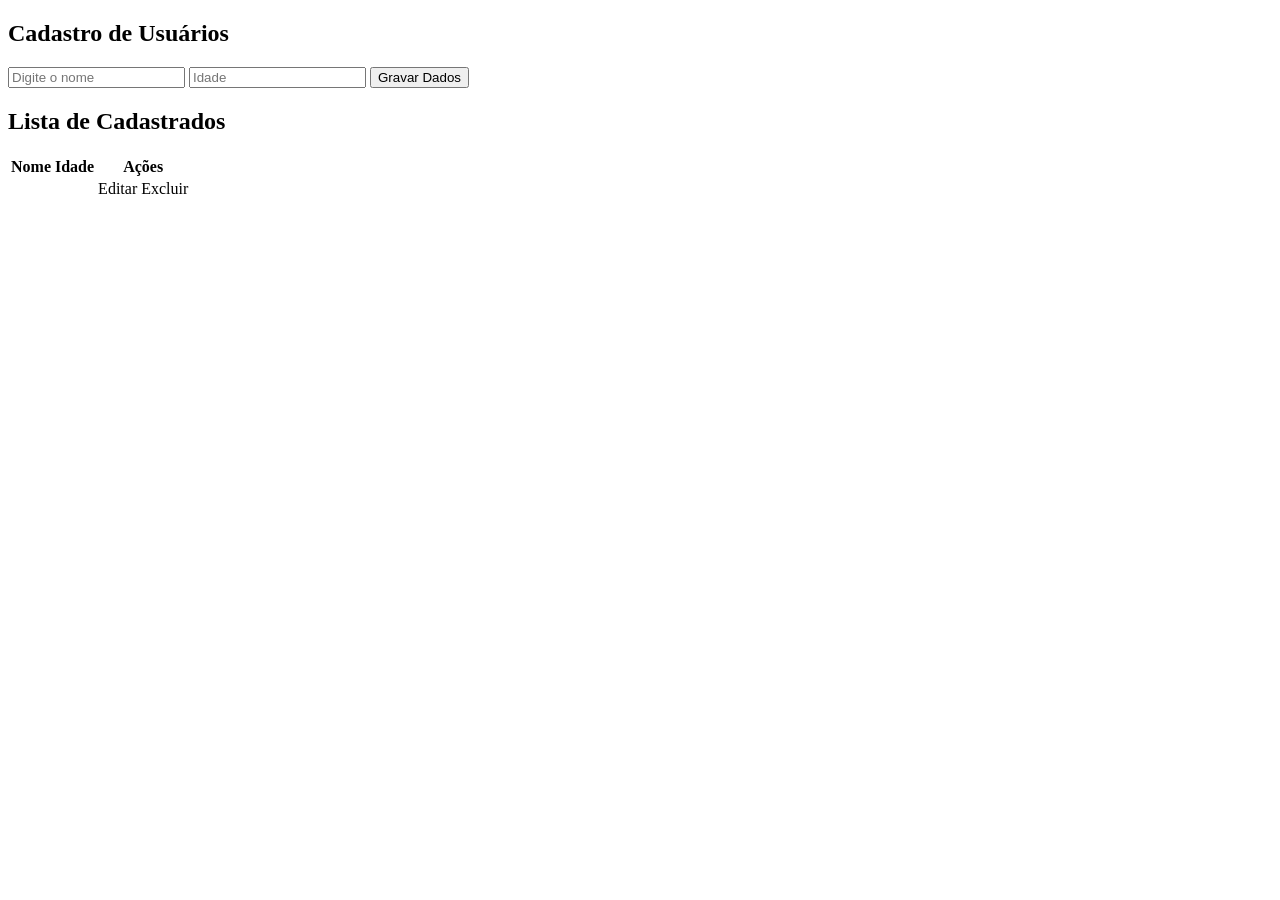
<file: SpringBoot_Projeto04_Crud/src/main/resources/templates/index.html>
<!DOCTYPE html>
<!-- Define que o documento é HTML5 -->

<html xmlns:th="http://www.thymeleaf.org">
<!-- Ativa o Thymeleaf (th:...) para usar variáveis vindas do Controller -->

<head>
    <meta charset="UTF-8">
    <title>Meu Primeiro CRUD Spring</title>

    <!-- Importa o CSS da pasta static/css -->
    <!-- O @{} é do Thymeleaf para resolver o caminho -->
    <link rel="stylesheet" th:href="@{/css/style.css}">
</head>

<body>

<div class="container">
    <h2>Cadastro de Usuários</h2>

    <!-- FORMULÁRIO -->
    <!-- th:action → para onde os dados vão (mapeia com @PostMapping("/salvar")) -->
    <!-- th:object="${pessoa}" → conecta o formulário com o objeto Pessoa do Controller -->
    <form th:action="@{/pessoas/salvar}" th:object="${pessoa}" method="POST">

        <!-- Campo escondido (ID) -->
        <!-- MUITO IMPORTANTE -->
        <!-- Se tiver ID → UPDATE -->
        <!-- Se NÃO tiver ID → INSERT -->
        <input type="hidden" th:field="*{id}" />

        <!-- Campo nome -->
        <!-- th:field="*{nome}" conecta com atributo "nome" da classe Pessoa -->
        <input type="text" th:field="*{nome}" placeholder="Digite o nome" required />

        <!-- Campo idade -->
        <input type="number" th:field="*{idade}" placeholder="Idade" required />

        <!-- Botão que envia o formulário -->
        <button type="submit">Gravar Dados</button>
    </form>

    <h2>Lista de Cadastrados</h2>

    <!-- TABELA COM OS DADOS -->
    <table>
        <thead>
        <tr>
            <th>Nome</th>
            <th>Idade</th>
            <th>Ações</th>
        </tr>
        </thead>

        <tbody>

        <!-- LOOP -->
        <!-- Percorre a lista "ListaDePessoas" que veio do Controller -->
        <!-- Cada item vira "p" -->
        <tr th:each="p : ${ListaDePessoas}">

            <!-- Mostra o nome -->
            <td th:text="${p.nome}"></td>

            <!-- Mostra a idade -->
            <td th:text="${p.idade}"></td>

            <td>

                <!-- BOTÃO EDITAR -->
                <!-- Monta uma URL dinâmica: /pessoas/editar/ID -->
                <!-- Vai chamar o método @GetMapping("/editar/{id}") -->
                <a class="btn-edit"
                   th:href="@{/pessoas/editar/{id}(id=${p.id})}">
                    Editar
                </a>

                <!-- BOTÃO DELETAR -->
                <!-- Também monta URL dinâmica -->
                <!-- Vai chamar @GetMapping("/deletar/{id}") -->
                <!-- confirm → pergunta antes de deletar -->
                <a class="btn-delete"
                   th:href="@{/pessoas/deletar/{id}(id=${p.id})}"
                   onclick="return confirm('Deseja realmente excluir?')">
                    Excluir
                </a>

            </td>
        </tr>

        </tbody>
    </table>
</div>

</body>
</html>
</file>
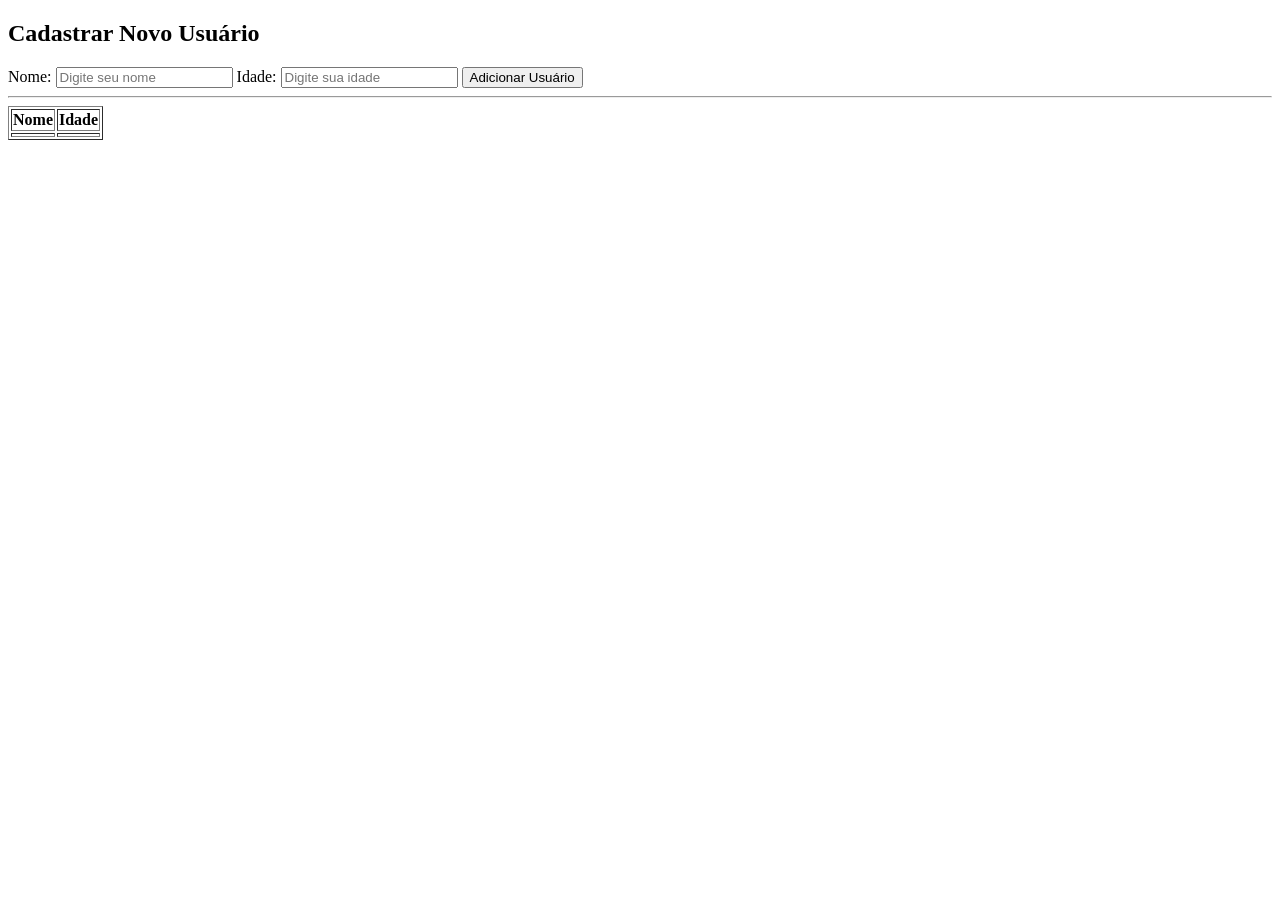
<file: SpringBoot_Projeto03_Forms/SpringBoot_Projeto03_Forms/src/main/resources/templates/user/index.html>
<!DOCTYPE html>
<html xmlns:th="http://www.thymeleaf.org" lang="pt-br">
<head>
    <meta charset="UTF-8">
    <title>Gerenciamento de Usuários</title>
</head>

<body>
    <h2>Cadastrar Novo Usuário</h2>

    <!-- Formulário que envia os dados para o Controller -->
    <!-- th:action="@{/cadastrar}" chama a rota POST "/cadastrar" -->
    <!-- Essa rota é tratada no método cadastrarPessoa(Pessoa pessoa) no UserController -->
    <form th:action = "@{/cadastrar}" method="post">

        <label>Nome:</label>
        <!-- name="nome" precisa ser igual ao atributo da classe Pessoa -->
        <!-- O Spring automaticamente pega esse valor e preenche o objeto Pessoa -->
        <input type="text" name="nome" placeholder="Digite seu nome" required>

        <label>Idade:</label>
        <!-- Mesmo conceito: name="idade" será enviado para o objeto Pessoa -->
        <input type="number" name="idade" placeholder="Digite sua idade" required>

        <button type="submit">Adicionar Usuário</button>

    </form>

    <hr>

    <table border="1">

        <thead>
            <tr>
                <th>Nome</th>
                <th>Idade</th>
            </tr>
        </thead>
        <tbody>
            <!-- th:each percorre a lista enviada pelo Controller -->
            <!-- "listaPessoasHTML" foi adicionada no model no método exibirPagina() -->
            <!-- Para cada item da lista, ele cria uma linha da tabela -->
            <tr th:each="p : ${listaPessoasHTML}">

                <!-- th:text substitui o conteúdo da tag pelo valor do atributo -->
                <!-- p.nome vem da classe Pessoa -->
                <td th:text="${p.nome}"></td>

                <!-- p.idade também vem da classe Pessoa -->
                <td th:text="${p.idade}"></td>
            </tr>
        </tbody>

    </table>
</body>
</html>
</file>
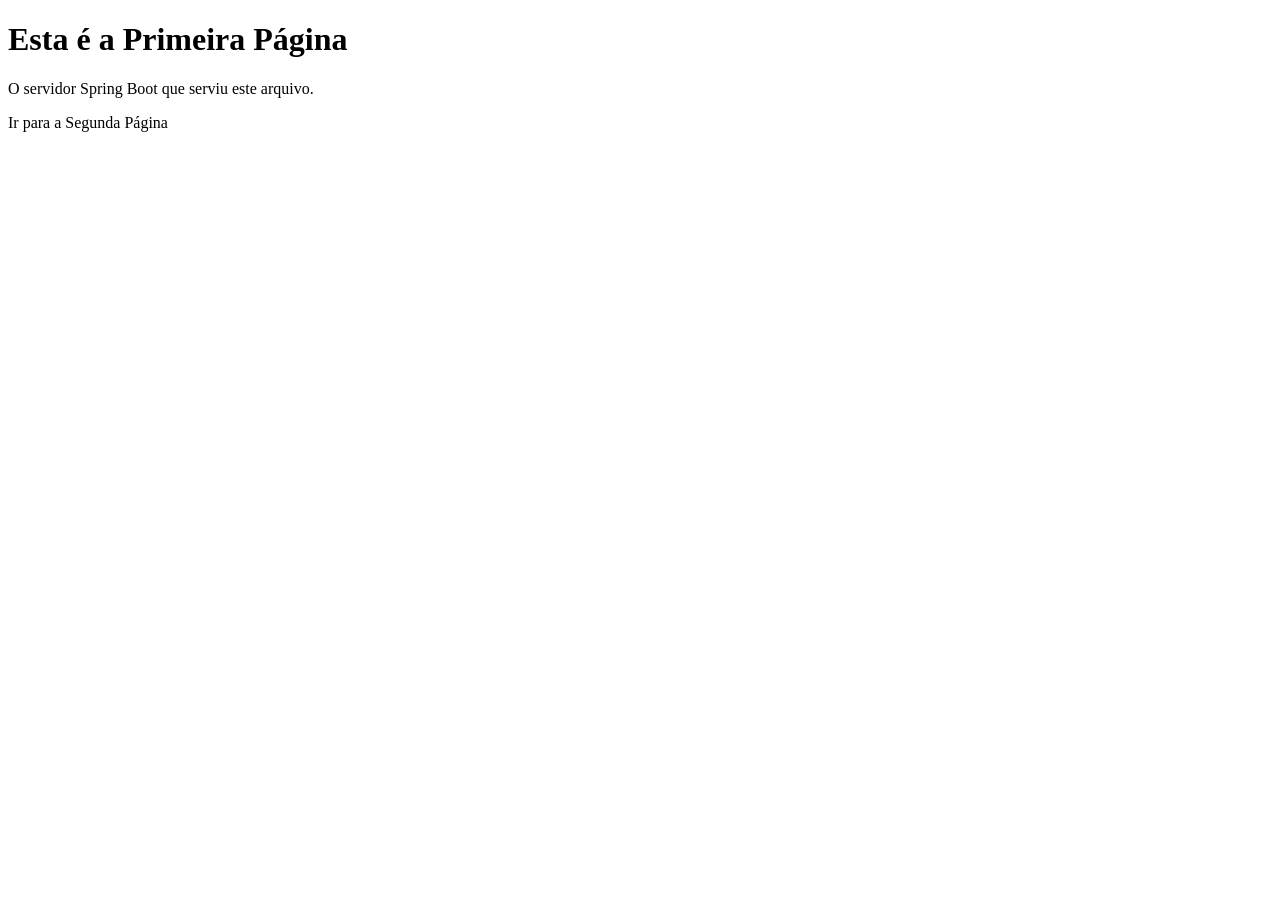
<file: SpringBoot_Projeto02_Rotas/src/main/resources/templates/PrimeiraPagina.html>
<!DOCTYPE html>
<html xmlns:th="http://www.thymeleaf.org">      <!--Permite usar th:href-->
<head>
    <meta charset="UTF-8">
    <title>Página 1</title>
</head>

<body>
<h1>Esta é a Primeira Página</h1>
<p>O servidor Spring Boot que serviu este arquivo.</p>

<a th:href="@{/segunda}">Ir para a Segunda Página</a>   <!-- Usa a rota do back-end criada pelo Controller -->

</body>
</html>
</file>
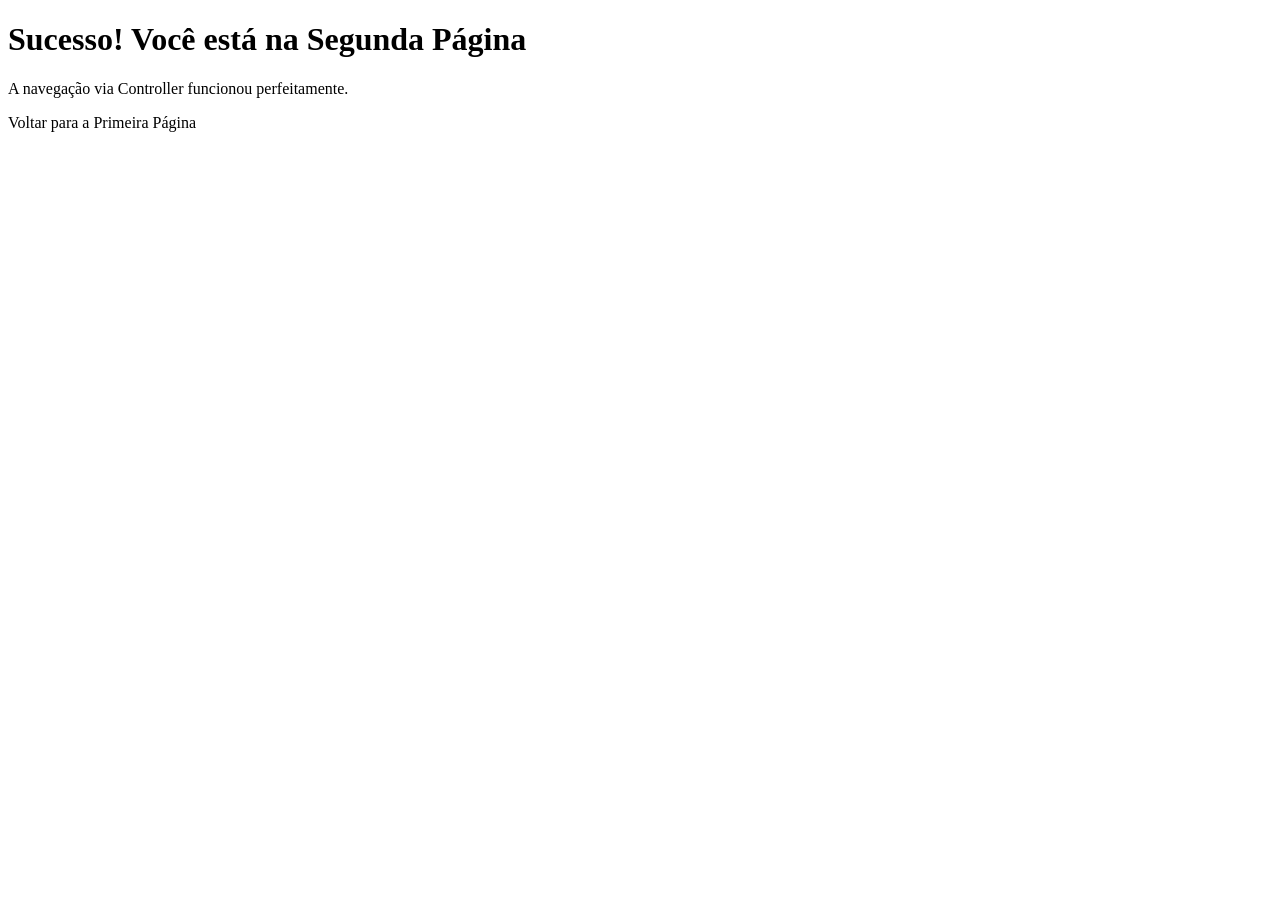
<file: SpringBoot_Projeto02_Rotas/src/main/resources/templates/SegundaPagina.html>
<!DOCTYPE html>
<html xmlns:th="http://www.thymeleaf.org">      <!--Permite usar th:href-->
<head>
    <meta charset="UTF-8">
    <title>Página 2</title>
</head>

<body>
<h1>Sucesso! Você está na Segunda Página</h1>
<p>A navegação via Controller funcionou perfeitamente.</p>

<a th:href="@{/}">Voltar para a Primeira Página</a>     <!-- Usa a rota do back-end criada pelo Controller -->

</body>
</html>
</file>
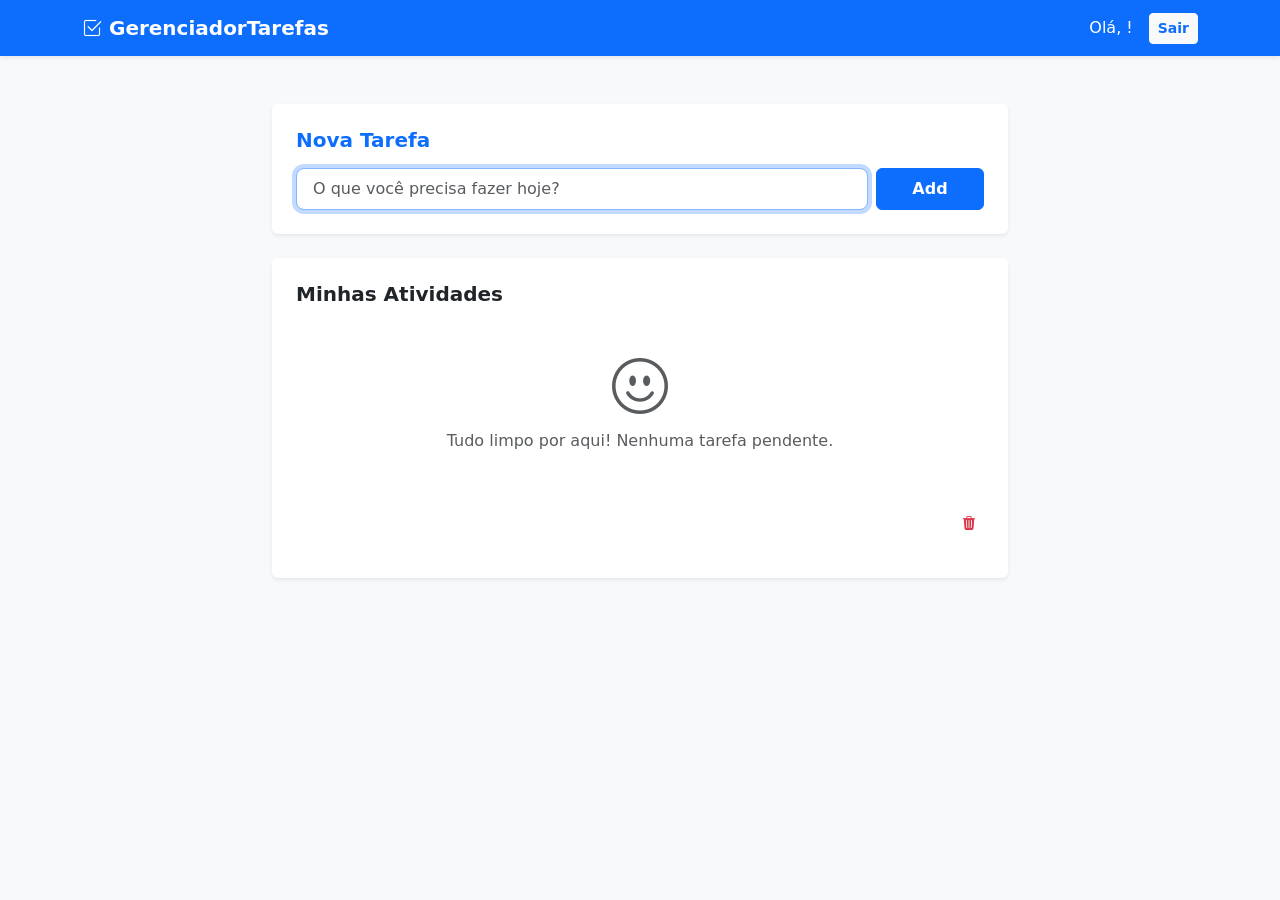
<file: SpringBoot_Projeto05_GerenciadorTarefas/src/main/resources/templates/dashboard.html>
<!DOCTYPE html>
<html xmlns:th="http://www.thymeleaf.org" lang="pt-br">
<head>
    <meta charset="UTF-8">
    <title>Minhas Tarefas - Gerenciador</title>
    <link href="https://cdn.jsdelivr.net/npm/bootstrap@5.3.0/dist/css/bootstrap.min.css" rel="stylesheet">
    <link rel="stylesheet" href="https://cdn.jsdelivr.net/npm/bootstrap-icons@1.11.1/font/bootstrap-icons.css">
    <link th:href="@{/css/style.css}" rel="stylesheet">
</head>
<body class="bg-light">

<nav class="navbar navbar-expand-lg navbar-dark bg-primary shadow-sm mb-5">
    <div class="container">
        <a class="navbar-brand fw-bold" href="#"><i class="bi bi-check2-square"></i> GerenciadorTarefas</a>
        <div class="d-flex align-items-center">
            <span class="text-white me-3">Olá, <strong th:text="${usuario.nome}"></strong>!</span>
            <a href="/login" class="btn btn-light btn-sm fw-bold text-primary">Sair</a>
        </div>
    </div>
</nav>

<div class="container">
    <div class="row justify-content-center">
        <div class="col-md-8">

            <div class="card card-custom p-4 mb-4 shadow-sm border-0">
                <h5 class="fw-bold mb-3 text-primary">Nova Tarefa</h5>
                <form th:action="@{/tarefas/salvar}" method="post" class="row g-2">
                    <input type="hidden" name="usuarioId" th:value="${usuario.id}">

                    <div class="col-md-10">
                        <input type="text" name="descricao" class="form-control form-control-lg fs-6"
                               placeholder="O que você precisa fazer hoje?" required autofocus>
                    </div>
                    <div class="col-md-2">
                        <button type="submit" class="btn btn-primary w-100 h-100 fw-bold">Add</button>
                    </div>
                </form>
            </div>

            <div class="card card-custom p-4 shadow-sm border-0">
                <h5 class="fw-bold mb-4">Minhas Atividades</h5>

                <div th:if="${#lists.isEmpty(listaTarefas)}" class="text-center text-muted py-4">
                    <i class="bi bi-emoji-smile d-block display-4 mb-2"></i>
                    <p>Tudo limpo por aqui! Nenhuma tarefa pendente.</p>
                </div>

                <ul class="list-group list-group-flush">
                    <li th:each="t : ${listaTarefas}" class="list-group-item d-flex justify-content-between align-items-center px-0 py-3">
                        <span class="fs-5" th:text="${t.descricao}"></span>

                        <form th:action="@{/tarefas/excluir}" method="post">
                            <input type="hidden" name="tarefaId" th:value="${t.id}">
                            <input type="hidden" name="usuarioId" th:value="${usuario.id}">
                            <button type="submit" class="btn btn-outline-danger btn-sm border-0">
                                <i class="bi bi-trash3-fill"></i>
                            </button>
                        </form>
                    </li>
                </ul>
            </div>

        </div>
    </div>
</div>

</body>
</html>
</file>
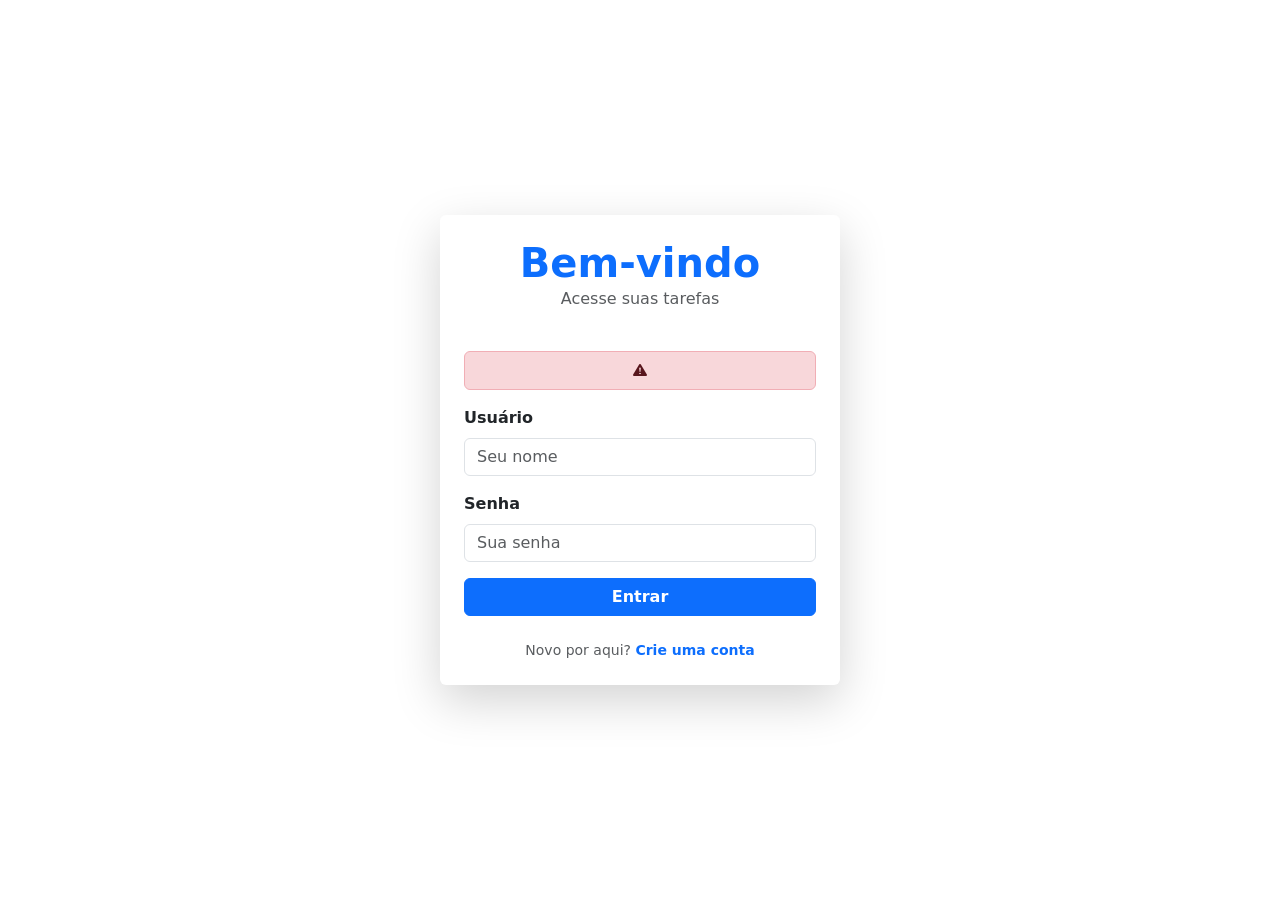
<file: SpringBoot_Projeto05_GerenciadorTarefas/src/main/resources/templates/login.html>
<!DOCTYPE html>
<html xmlns:th="http://www.thymeleaf.org" lang="pt-br">
<head>
    <meta charset="UTF-8">
    <title>Login - Gerenciador</title>
    <link href="https://cdn.jsdelivr.net/npm/bootstrap@5.3.0/dist/css/bootstrap.min.css" rel="stylesheet">
    <link rel="stylesheet" href="https://cdn.jsdelivr.net/npm/bootstrap-icons@1.11.1/font/bootstrap-icons.css">
    <link th:href="@{/css/style.css}" rel="stylesheet"
</head>
<body class="bg-gradient" style="background: linear-gradient(135deg, #f5f7fa 0%, #c3cfe2 100%); min-height: 100vh;">

<div class="container d-flex justify-content-center align-items-center vh-100">
    <div class="card p-4 shadow-lg border-0" style="width: 400px;">

        <div class="text-center mb-4">
            <div class="display-6 fw-bold text-primary">Bem-vindo</div>
            <p class="text-muted">Acesse suas tarefas</p>
        </div>

        <div th:if="${erro}" class="alert alert-danger p-2 small text-center" role="alert">
            <i class="bi bi-exclamation-triangle-fill"></i> <span th:text="${erro}"></span>
        </div>

        <form th:action="@{/login}" method="post">
            <div class="mb-3">
                <label class="form-label fw-semibold">Usuário</label>
                <input type="text" name="nome" class="form-control" placeholder="Seu nome" required>
            </div>

            <div class="mb-3">
                <label class="form-label fw-semibold">Senha</label>
                <input type="password" name="senha" class="form-control" placeholder="Sua senha" required>
            </div>

            <button type="submit" class="btn btn-primary w-100 fw-bold">Entrar</button>
        </form>

        <div class="text-center mt-4 text-muted small">
            Novo por aqui? <a href="/registrar" class="text-decoration-none fw-bold">Crie uma conta</a>
        </div>
    </div>
</div>

</body>
</html>
</file>
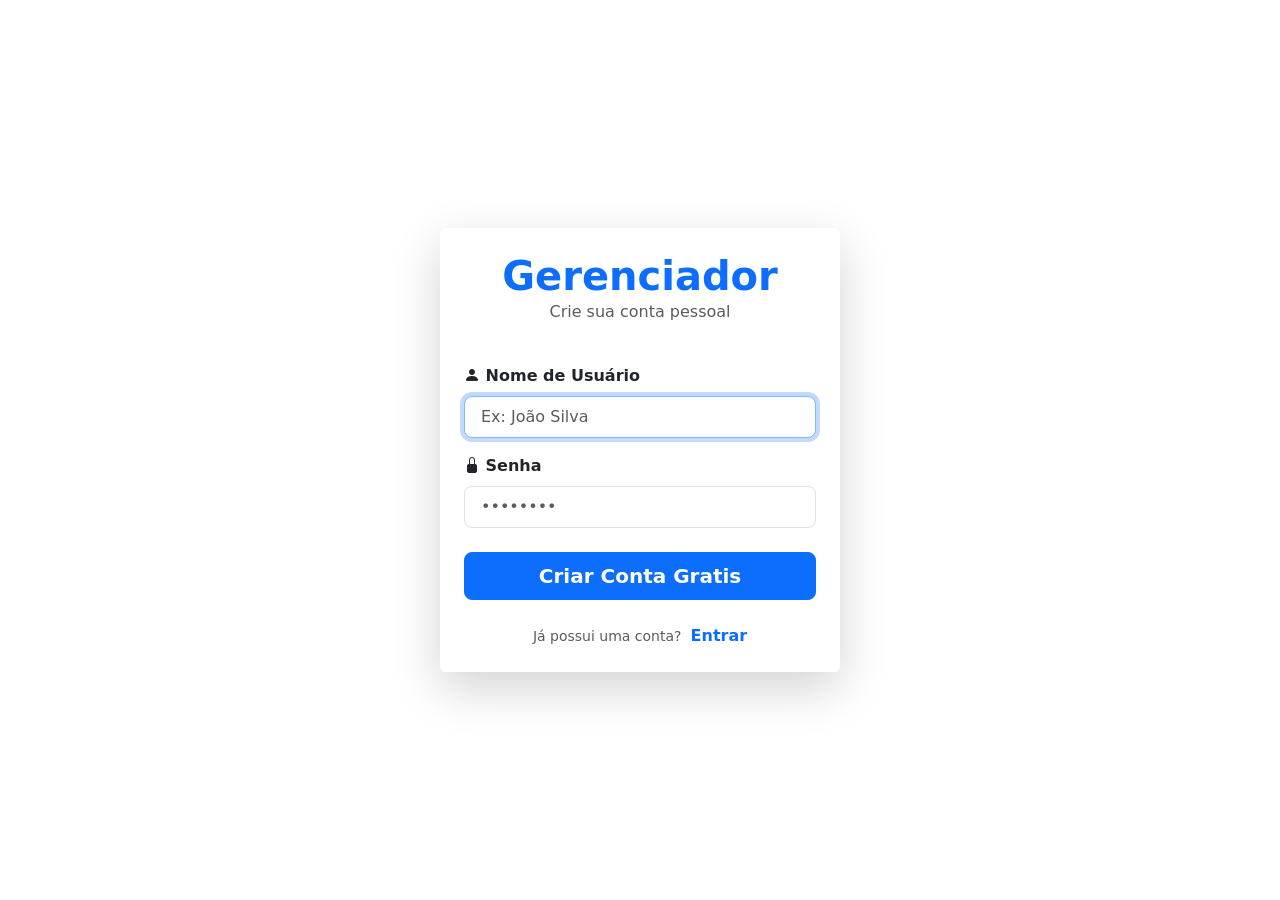
<file: SpringBoot_Projeto05_GerenciadorTarefas/src/main/resources/templates/registrar.html>
<!DOCTYPE html>
<html xmlns:th="http://www.thymeleaf.org" lang="pt-br">
<head>
    <meta charset="UTF-8">
    <meta name="viewport" content="width=device-width, initial-scale=1.0">
    <title>Criar Conta - Gerenciador</title>
    <link href="https://cdn.jsdelivr.net/npm/bootstrap@5.3.0/dist/css/bootstrap.min.css" rel="stylesheet">
    <link rel="stylesheet" href="https://cdn.jsdelivr.net/npm/bootstrap-icons@1.11.1/font/bootstrap-icons.css">
    <link th:href="@{/css/style.css}" rel="stylesheet">
</head>
<body class="bg-gradient" style="background: linear-gradient(135deg, #f5f7fa 0%, #c3cfe2 100%); min-height: 100vh;">

<div class="container d-flex justify-content-center align-items-center vh-100">
    <div class="card p-4 shadow-lg border-0" style="width: 400px;">

        <div class="text-center mb-4">
            <div class="display-6 fw-bold text-primary">Gerenciador</div>
            <p class="text-muted">Crie sua conta pessoal</p>
        </div>

        <form th:action="@{/registrar}" th:object="${usuario}" method="post">

            <div class="mb-3">
                <label class="form-label fw-semibold"><i class="bi bi-person-fill"></i> Nome de Usuário</label>
                <input type="text" th:field="*{nome}" class="form-control form-control-lg fs-6"
                       placeholder="Ex: João Silva" required autofocus>
            </div>

            <div class="mb-3">
                <label class="form-label fw-semibold"><i class="bi bi-lock-fill"></i> Senha</label>
                <input type="password" th:field="*{senha}" class="form-control form-control-lg fs-6"
                       placeholder="••••••••" required>
            </div>

            <button type="submit" class="btn btn-primary btn-lg w-100 mt-2 fw-bold">
                Criar Conta Gratis
            </button>
        </form>

        <div class="text-center mt-4">
            <span class="text-muted small">Já possui uma conta?</span>
            <a href="/login" class="text-decoration-none fw-bold ms-1">Entrar</a>
        </div>
    </div>
</div>

</body>
</html>
</file>
